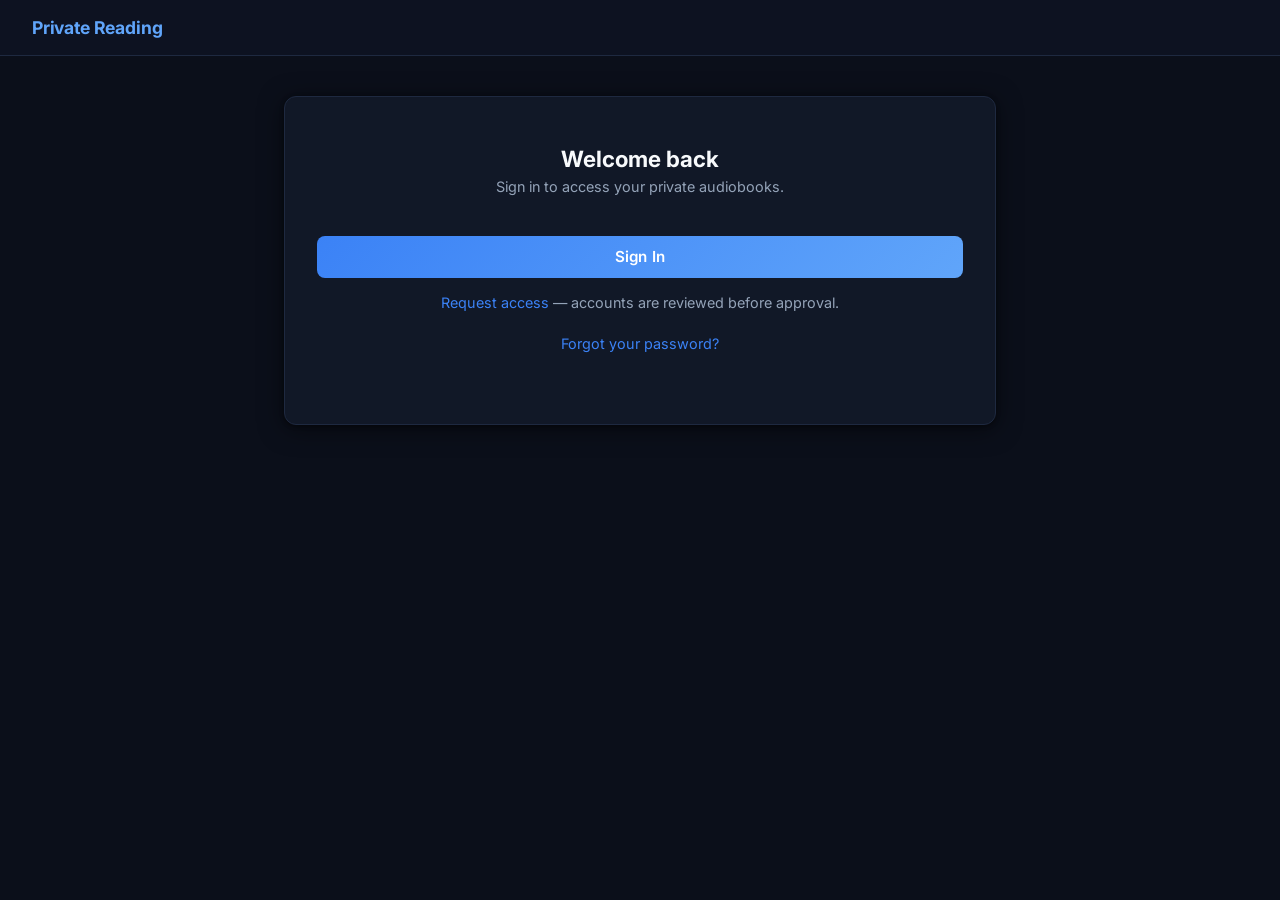
<file: spa/index.html>
<!DOCTYPE html>
<html lang="en">
<head>
  <meta charset="UTF-8">
  <meta name="viewport" content="width=device-width, initial-scale=1.0">
  <title>Private Reading</title>
  <link rel="stylesheet" href="style.css">
</head>
<body>

<header>
  <h1>Private Reading</h1>
</header>

<div class="main-wrap">
  <div class="card">

    <!-- Login Section -->
    <div id="login-section">
      <h2 class="card-title">Welcome back</h2>
      <p class="card-subtitle">Sign in to access your private audiobooks.</p>
      <div id="login-error" class="error-box" style="display:none;"></div>
      <button class="btn btn-primary" id="login-btn" onclick="redirectToLogin()">Sign In</button>
      <p class="auth-switch">
        <a href="https://auth.syntacticallysugary.dev/signup?client_id=3agsiu8iv0qrncs0q4o414q36h&response_type=code&scope=openid%20email%20profile&redirect_uri=https%3A%2F%2Freading.syntacticallysugary.dev%2F">Request access</a>
        — accounts are reviewed before approval.
      </p>
      <p class="auth-switch">
        <a href="https://auth.syntacticallysugary.dev/forgotPassword?client_id=3agsiu8iv0qrncs0q4o414q36h&response_type=code&scope=openid%20email%20profile&redirect_uri=https%3A%2F%2Freading.syntacticallysugary.dev%2F">Forgot your password?</a>
      </p>
    </div>

    <!-- App Section (Authenticated) -->
    <div id="app-section" style="display: none;">
      <div id="user-info">
        <span id="username-display"></span>
        <button class="btn-text" onclick="logout()">Logout</button>
      </div>

      <!-- Tabs -->
      <div class="tabs">
        <button class="tab active" id="tab-convert-btn" onclick="showTab('convert')">Convert</button>
      </div>

      <!-- Convert tab -->
      <div id="tab-convert">
        <div id="input-section">
          <label for="text-input">Text to read</label>
          <textarea id="text-input"
                    placeholder="Paste your text here…"
                    oninput="onTextInput()"></textarea>
          <div class="char-row" id="char-row">
            <span id="char-count">0 characters</span>
            <span>100,000 max</span>
          </div>
          <button class="btn btn-primary" id="submit-btn" onclick="submitText()" disabled>
            Convert to Audio
          </button>
        </div>

        <!-- Processing status -->
        <div id="status-section" style="display: none;">
          <div class="status-header">
            <div class="spinner"></div>
            <span id="status-text">Queued…</span>
          </div>
          <div id="progress-bar-wrap" style="display: none; margin-bottom: 0.75rem;">
            <div class="progress-track">
              <div class="progress-fill" id="progress-fill"></div>
            </div>
            <p class="progress-label" id="progress-label"></p>
          </div>
          <p style="font-size: 0.8rem; color: var(--muted); margin-bottom: 1rem;">
            Job ID: <span id="active-job-id"></span>
          </p>
        </div>

        <!-- Audio result -->
        <div id="audio-section" style="display: none;">
          <div class="done-header">
            <span class="done-icon">✓</span>
            <span>Ready</span>
          </div>
          <div class="audio-actions">
            <button id="download-btn" class="btn btn-primary" onclick="downloadAudio()">Download Opus (.ogg)</button>
            <button class="btn btn-secondary" onclick="resetUI()">New conversion</button>
          </div>
        </div>

        <!-- Error -->
        <div id="error-section" style="display: none;">
          <div class="error-box" id="error-text"></div>
          <button class="btn btn-secondary" onclick="resetUI()">Try again</button>
        </div>
      </div>

    </div>

  </div>
</div>

<script src="app.js?v=15"></script>
</body>
</html>
</file>
<file: spa/style.css>
@import url('https://fonts.googleapis.com/css2?family=Inter:wght@400;500;600;700&display=swap');

*, *::before, *::after { box-sizing: border-box; margin: 0; padding: 0; }

:root {
  --bg:        #0b0f1a;
  --nav:       #0d1221;
  --card:      #111827;
  --border:    #1e2940;
  --text:      #f8fafc;
  --muted:     #94a3b8;
  --primary:   #3b82f6;
  --primary-h: #60a5fa;
  --danger:    #f87171;
  --success:   #4ade80;
  --radius:    12px;
  --shadow:    0 4px 24px rgba(0,0,0,.5), 0 1px 4px rgba(0,0,0,.4);
}

body {
  font-family: 'Inter', system-ui, sans-serif;
  background: var(--bg);
  color: var(--text);
  min-height: 100vh;
  display: flex;
  flex-direction: column;
  align-items: center;
}

/* ── Nav bar ──────────────────────────────────────────────────────────────── */

header {
  width: 100%;
  background: var(--nav);
  border-bottom: 1px solid var(--border);
  padding: 0 2rem;
  height: 56px;
  display: flex;
  align-items: center;
  justify-content: space-between;
  flex-shrink: 0;
}
header h1 {
  font-size: 1.1rem;
  font-weight: 700;
  color: var(--primary-h);
  letter-spacing: -.01em;
}
header p { display: none; }

/* ── Main content area ────────────────────────────────────────────────────── */

.main-wrap {
  width: 100%;
  max-width: 760px;
  padding: 2.5rem 1.5rem;
  flex: 1;
}

.card {
  background: var(--card);
  border: 1px solid var(--border);
  border-radius: var(--radius);
  box-shadow: var(--shadow);
  width: 100%;
  padding: 2rem;
}

/* ── Label & textarea ─────────────────────────────────────────────────────── */

label {
  display: block;
  font-weight: 500;
  font-size: .85rem;
  margin-bottom: .5rem;
  color: var(--muted);
  letter-spacing: .01em;
}

textarea {
  width: 100%;
  min-height: 240px;
  padding: .875rem 1rem;
  border: 1px solid var(--border);
  border-radius: 8px;
  font-family: inherit;
  font-size: .95rem;
  line-height: 1.6;
  color: var(--text);
  background: var(--bg);
  resize: vertical;
  transition: border-color .15s;
  outline: none;
}
textarea:focus { border-color: var(--primary); box-shadow: 0 0 0 3px rgba(59,130,246,.15); }
textarea::placeholder { color: var(--muted); }

.char-row {
  display: flex;
  justify-content: space-between;
  align-items: center;
  margin-top: .4rem;
  font-size: .8rem;
  color: var(--muted);
}
.char-row.warn { color: #fbbf24; }
.char-row.over { color: var(--danger); }

/* ── Buttons ──────────────────────────────────────────────────────────────── */

.btn {
  display: inline-flex;
  align-items: center;
  justify-content: center;
  gap: .5rem;
  padding: .7rem 1.5rem;
  border: none;
  border-radius: 8px;
  font-family: inherit;
  font-size: .95rem;
  font-weight: 600;
  cursor: pointer;
  transition: opacity .15s, transform .1s;
}
.btn-primary {
  background: linear-gradient(135deg, var(--primary), var(--primary-h));
  color: #fff;
  width: 100%;
  margin-top: 1.1rem;
  letter-spacing: .01em;
}
.btn-primary:hover:not(:disabled) { opacity: .9; transform: translateY(-1px); }
.btn-primary:active:not(:disabled) { transform: translateY(0); }
.btn-primary:disabled { opacity: .4; cursor: not-allowed; transform: none; }

.btn-secondary {
  background: transparent;
  color: var(--primary-h);
  border: 1px solid var(--border);
  padding: .5rem 1.1rem;
  font-size: .875rem;
  font-weight: 500;
  width: 100%;
}
.btn-secondary:hover { background: rgba(255,255,255,.04); }

.btn-text {
  background: none;
  border: none;
  color: var(--primary-h);
  cursor: pointer;
  font-family: inherit;
  font-size: 0.875rem;
  font-weight: 500;
  padding: 0;
}
.btn-text:hover { text-decoration: underline; }

/* ── Login form ───────────────────────────────────────────────────────────── */

.card-title {
  font-size: 1.4rem;
  font-weight: 700;
  color: var(--text);
  margin-bottom: .35rem;
}
.card-subtitle {
  font-size: .9rem;
  color: var(--muted);
  margin-bottom: 1.5rem;
}

.field {
  margin-bottom: 1rem;
}
.field label {
  display: block;
  font-size: .8rem;
  font-weight: 500;
  color: var(--muted);
  margin-bottom: .4rem;
  letter-spacing: .01em;
}
.field input {
  width: 100%;
  padding: .7rem 1rem;
  background: var(--bg);
  border: 1px solid var(--border);
  border-radius: 8px;
  color: var(--text);
  font-family: inherit;
  font-size: .95rem;
  outline: none;
  transition: border-color .15s, box-shadow .15s;
}
.field input:focus {
  border-color: var(--primary);
  box-shadow: 0 0 0 3px rgba(59,130,246,.15);
}
.field input::placeholder { color: #475569; }

/* ── User info bar ────────────────────────────────────────────────────────── */

#user-info {
  display: flex;
  justify-content: space-between;
  align-items: center;
  margin-bottom: 1.5rem;
  padding-bottom: 1.25rem;
  border-bottom: 1px solid var(--border);
  font-size: 0.875rem;
  color: var(--muted);
}

/* ── Status / spinner ─────────────────────────────────────────────────────── */

.status-header {
  display: flex;
  align-items: center;
  gap: .6rem;
  font-weight: 600;
  font-size: .95rem;
  margin-bottom: 0.75rem;
  color: var(--text);
}
.spinner {
  width: 18px; height: 18px;
  border: 2px solid var(--border);
  border-top-color: var(--primary);
  border-radius: 50%;
  animation: spin .8s linear infinite;
  flex-shrink: 0;
}
@keyframes spin { to { transform: rotate(360deg); } }

/* ── Progress bar ─────────────────────────────────────────────────────────── */

.progress-track {
  background: var(--border);
  border-radius: 999px;
  height: 6px;
  overflow: hidden;
  margin-bottom: 0.4rem;
}
.progress-fill {
  background: linear-gradient(90deg, var(--primary), var(--primary-h));
  height: 100%;
  border-radius: 999px;
  width: 0%;
  transition: width 0.5s ease;
}
.progress-label {
  font-size: 0.8rem;
  color: var(--muted);
  text-align: right;
}

/* ── Done / audio ─────────────────────────────────────────────────────────── */

.done-header {
  display: flex;
  align-items: center;
  gap: .5rem;
  font-weight: 600;
  font-size: 1rem;
  color: var(--success);
  margin-bottom: 1.25rem;
}
.done-icon { font-size: 1.1rem; }

.audio-actions {
  display: flex;
  flex-direction: column;
  gap: 0.75rem;
}

/* ── Error ────────────────────────────────────────────────────────────────── */

.error-box {
  background: rgba(248, 113, 113, .08);
  border: 1px solid rgba(248, 113, 113, .3);
  border-radius: 8px;
  padding: .875rem 1rem;
  color: var(--danger);
  font-size: .875rem;
  line-height: 1.5;
  margin-bottom: .75rem;
}

/* ── Login section ────────────────────────────────────────────────────────── */

#login-section {
  text-align: center;
  padding: 1rem 0;
}
#login-section p {
  color: var(--muted);
  margin-bottom: 1.5rem;
  font-size: .9rem;
}

/* ── Tabs ─────────────────────────────────────────────────────────────────── */

.tabs {
  display: flex;
  gap: 0;
  border-bottom: 1px solid var(--border);
  margin: -2rem -2rem 1.75rem;
  padding: 0 2rem;
}
.tab {
  background: none;
  border: none;
  border-bottom: 2px solid transparent;
  color: var(--muted);
  cursor: pointer;
  font-family: inherit;
  font-size: .9rem;
  font-weight: 500;
  padding: .85rem 1.25rem;
  margin-bottom: -1px;
  transition: color .15s, border-color .15s;
}
.tab:hover { color: var(--text); }
.tab.active {
  color: var(--primary-h);
  border-bottom-color: var(--primary-h);
}

/* ── Voice tab ────────────────────────────────────────────────────────────── */

.voice-status-banner {
  display: flex;
  align-items: center;
  gap: .75rem;
  padding: .75rem 1rem;
  border-radius: 8px;
  font-size: .9rem;
  margin-bottom: 1.25rem;
}
.voice-active  { background: rgba(74,222,128,.08); border: 1px solid rgba(74,222,128,.25); color: var(--success); }
.voice-pending { background: rgba(59,130,246,.08); border: 1px solid rgba(59,130,246,.25); color: var(--primary-h); }

.btn-text.danger { color: var(--danger); }

.voice-prompt-label {
  font-size: .8rem;
  font-weight: 500;
  color: var(--muted);
  letter-spacing: .01em;
  margin-bottom: .6rem;
}
.voice-prompt-text {
  background: rgba(255,255,255,.04);
  border: 1px solid var(--border);
  border-radius: 8px;
  padding: .9rem 1rem;
  font-size: .95rem;
  line-height: 1.65;
  color: var(--text);
  margin-bottom: 1.25rem;
  font-style: italic;
}

.recorder-controls {
  display: flex;
  gap: .75rem;
  align-items: center;
}
.recorder-controls .btn,
.recorder-controls .btn-mic,
#voice-upload-row .btn {
  flex-shrink: 0;
  width: auto;
}
#voice-upload-row {
  display: flex;
  gap: .75rem;
}
.btn-mic {
  background: linear-gradient(135deg, #ef4444, #dc2626);
  color: #fff;
  border: none;
  border-radius: 8px;
  padding: .6rem 1.25rem;
  font-family: inherit;
  font-size: .9rem;
  font-weight: 600;
  cursor: pointer;
  transition: opacity .15s;
}
.btn-mic:hover { opacity: .85; }
.btn-mic.recording {
  background: linear-gradient(135deg, #dc2626, #991b1b);
  animation: pulse-rec 1.2s ease-in-out infinite;
}
@keyframes pulse-rec {
  0%, 100% { box-shadow: 0 0 0 0 rgba(239,68,68,.5); }
  50%       { box-shadow: 0 0 0 6px rgba(239,68,68,0); }
}

.recording-indicator {
  display: flex;
  align-items: center;
  gap: .5rem;
  font-size: .85rem;
  color: var(--danger);
  margin-top: .75rem;
  font-weight: 500;
}
.rec-dot {
  width: 8px; height: 8px;
  background: var(--danger);
  border-radius: 50%;
  animation: blink-dot .9s step-start infinite;
}
@keyframes blink-dot { 50% { opacity: 0; } }

.voice-section-label {
  font-size: .8rem;
  font-weight: 500;
  color: var(--muted);
  letter-spacing: .01em;
  margin-bottom: .75rem;
}

.voice-card-grid {
  display: grid;
  grid-template-columns: 1fr 1fr;
  gap: .6rem;
  margin-bottom: 1.25rem;
}

.voice-card {
  display: flex;
  align-items: center;
  gap: .65rem;
  padding: .65rem .85rem;
  background: var(--bg);
  border: 1px solid var(--border);
  border-radius: 8px;
  cursor: pointer;
  transition: border-color .15s, background .15s;
  user-select: none;
}
.voice-card:hover { border-color: var(--primary); }
.voice-card.selected {
  border-color: var(--primary);
  background: rgba(59,130,246,.07);
}

.voice-card-radio {
  width: 14px;
  height: 14px;
  border: 2px solid var(--border);
  border-radius: 50%;
  flex-shrink: 0;
  transition: border-color .15s, background .15s;
  box-shadow: inset 0 0 0 3px var(--bg);
}
.voice-card.selected .voice-card-radio {
  border-color: var(--primary);
  background: var(--primary);
  box-shadow: inset 0 0 0 2px var(--bg);
}

.voice-card-info {
  flex: 1;
  min-width: 0;
}
.voice-card-name {
  display: block;
  font-size: .82rem;
  font-weight: 600;
  color: var(--text);
  white-space: nowrap;
  overflow: hidden;
  text-overflow: ellipsis;
}
.voice-card-desc {
  display: block;
  font-size: .72rem;
  color: var(--muted);
  margin-top: .1rem;
  white-space: nowrap;
  overflow: hidden;
  text-overflow: ellipsis;
}

.btn-preview {
  background: transparent;
  border: 1px solid var(--border);
  color: var(--primary-h);
  border-radius: 6px;
  padding: .2rem .55rem;
  font-size: .75rem;
  cursor: pointer;
  flex-shrink: 0;
  line-height: 1.6;
  transition: background .15s, border-color .15s, color .15s;
}
.btn-preview:hover { background: rgba(255,255,255,.05); }
.btn-preview.playing { color: var(--success); border-color: var(--success); }

.or-divider {
  text-align: center;
  color: var(--muted);
  font-size: .8rem;
  margin: 1rem 0 .75rem;
  position: relative;
}
.or-divider::before, .or-divider::after {
  content: '';
  position: absolute;
  top: 50%;
  width: 44%;
  height: 1px;
  background: var(--border);
}
.or-divider::before { left: 0; }
.or-divider::after  { right: 0; }

.file-upload-label {
  display: block;
  text-align: center;
  cursor: pointer;
  width: 100%;
}
.upload-hint {
  font-size: .75rem;
  color: var(--muted);
  text-align: center;
  margin-top: .4rem;
}

.auth-switch {
  text-align: center;
  font-size: .875rem;
  color: var(--muted);
  margin-top: 1rem;
}
.auth-switch a {
  color: var(--primary);
  text-decoration: none;
}
.auth-switch a:hover {
  text-decoration: underline;
}
</file>
